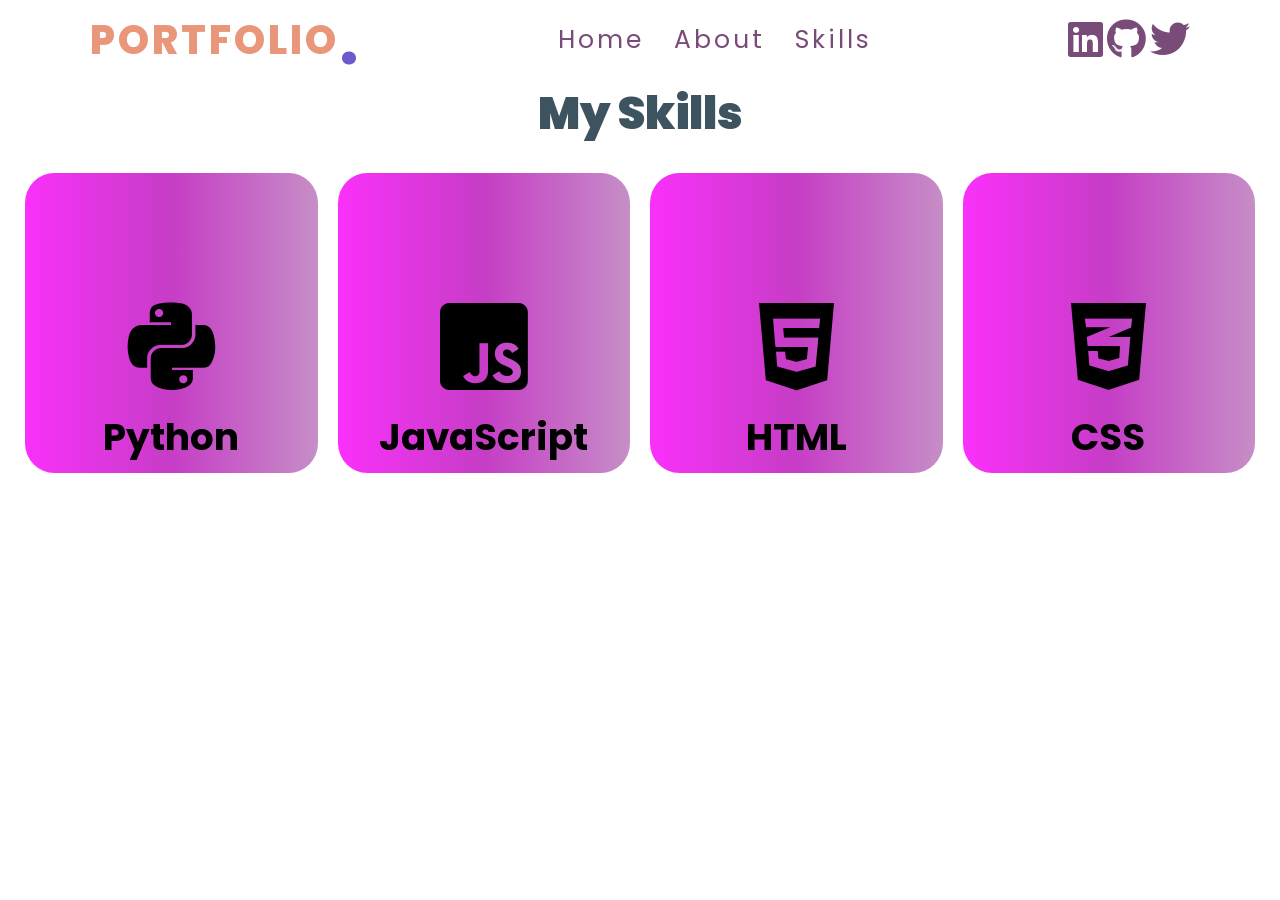
<file: Skills.html>
<!DOCTYPE html>
<html lang="en">
<head>
    <meta charset="UTF-8">
    <link rel="stylesheet" href="https://cdnjs.cloudflare.com/ajax/libs/font-awesome/5.15.3/css/all.min.css" crossorigin="anonymous" />
    <link rel="stylesheet" href="style.css">
    <title>About</title>
</head>
<body>
    <body>
        <div class="containeer">
            <nav>
                
                <div class="logo">Portfolio<b>.</b></div>
                <ul class="Nav-items">
                    <li><a href="index.html">home</a></li>
                    <li><a href="About.html">about</a></li>
                    <li><a href="#">skills</a></li>
                </ul>
                <div class="links">
                    <a href="https://www.linkedin.com/in/chukwulenyeudo-uwaeme-525a04250/" target="_blank"><i class="fab fa-linkedin"></i></a>
                    <a href="https://github.com/lennythecreator" target="_blank"><i class="fab fa-github"></i></a>
                    <a href="#"><i class="fab fa-twitter"></i></a>
                    
                </div>
            </nav>
            <h1 class="My-Skills">My Skills</h1>
            <div class="Cards_wrapper">
              <nav> 
                    <div class="Card"><ul><i class="fab fa-python" id="lang"></i><h2>Python</h2></ul></div>
                    <div class="Card"><ul><i class="fab fa-js-square" id="lang"></i><h2>JavaScript</h2></ul></div>
                    <div class="Card"><ul><i class="fab fa-html5" id="lang"></i><h2>HTML</h2></ul></div>
                    <div class="Card"><ul><i class="fab fa-css3-alt" id="lang"></i><h2>CSS</h2></ul></div>
                </nav>
                
                
            </div>
        </div>
    </body>
</body>
</html>
</file>
<file: style.css>
@import url('https://fonts.googleapis.com/css2?family=Poppins:wght@400;600;900&display=swap');
@import url('https://fonts.googleapis.com/css2?family=Sedgwick+Ave&display=swap');
*{
    margin: 0;
    padding: 0;
    box-sizing: border-box;
    font-family: 'poppins', sans-serif ;
}

body{
    overflow: hidden;
}

.container{
    width: 100%;
    min-height: 100vh;
    background-color: aquamarine;

}

nav{
    display: flex;
    width: 100%;
    justify-content: space-around;
    height: 80px;
    line-height: 80px;
    z-index: 111;
    
}

.logo{
    display: flex;
    font-size: 40px;
    font-weight: 800;
    color: darksalmon;
    letter-spacing: 3px;
    cursor: pointer;
    text-transform: uppercase;

}

b{
    font-size: 70px;
    font-weight: 40px;
    color: slateblue;

}

.Nav-items{
    display: flex;
    

}

.Nav-items li{
    list-style: none;
    margin: 0 15px;
}

.Nav-items li a{
    font-size: 25px;
    color: rgb(121, 75, 121);
    letter-spacing: 3px;
    text-decoration: none;
    text-transform: capitalize;
}
/*.Nav-items li a:hover{
    background-color: salmon;
    border-radius: 5px;
    border-color: #7f00ff;
    
    
}*/

.links a{
    font-size: 40px;
    color: rgb(121, 75, 121);
}

.wrapper{
    display: flex;
    width: 100%;
    height: 100%;
    justify-content: center;
    align-items: center;
    padding: 0 10%;
    overflow: hidden;
}
.wrapper::before{
    position:absolute;
    content: '';
    height: 450px;
    width: 450px;
    border-radius: 50%;
    left: -12%;
    top: 40%;
    background: linear-gradient(25deg,#7f00ff,pink);
    animation: object1 6s linear infinite;
    opacity: 40%;
}
.wrapper::after{
    position:absolute;
    content: '';
    height: 150px;
    width: 150px;
    border-radius: 50%;
    left: 35%;
    top: 12%;
    background: linear-gradient(25deg,#7f00ff,pink);
    animation: object1 6s linear infinite;
    opacity: 60%;
}
@keyframes object1{
    50%{
        left: -13%;
        top: 20%;
    }
}
.cols{
    width: 50%;
}
.cols0{
    z-index: 5;
}
.topline{
    display: block;
    position: relative;
    font-size: 35px;
    letter-spacing: 5px;
    color: #3d535f;

}
.topline ::after{
    position:absolute;
    content: '';
    height: 4px;
    width: 45px;
    bottom: 10px;
    background-color: rgb(121, 75, 121);
}
h1{
    display: block;
    font-size: 45px;
    font-weight: 900;
    color: #3d535f;
}
.Moto{
    display: flex;
    position: relative;
    font-size: 35px;
    font-family: Sedgwick Ave;
    letter-spacing: 4px;
    font-weight:900;
    rotate:-90deg;
    left: 700px;
    bottom: 30px;
}
.multitext{
    color: blueviolet;
    text-transform: capitalize;
}
p{
    display: block;
    width: 90%;
    font-size: 15px;
    color:  #3d535f;
}
.buttons{
    width: 100%;
    display: flex;
    position: relative;
    left: 20px;
}

button{
    outline: none;
    border: none;
    cursor: pointer;
    font-size: 15px;
    font-weight: 400;
    border-radius: 25px;
    color: #fff;
    background-color: blueviolet;
    padding: 8px 14px;
    margin: 15px;
    letter-spacing: 2px;
    text-transform: capitalize;
    box-shadow: 0 15px 10px rgb(0,0,0,0.4);
}

.Inspiration{
    position:relative;
    left: -10px;
}

button:hover{
    background-color: #7f00ff;
}
.imgbox{
    position: relative;
    width: 100%;
    top: 70px;
    height: 25%;
}
.imgbox img{
    position: relative;
    height: 100%;
    border-radius: 25%;
    border-color:violet;
    
    width: calc(130% - 340px);
    top: -100px;
    bottom: -50px;
    right: 50px;
    transform: rotate(180 deg);
    animation:animateUser 8s linear infinite;
    
    
}

@keyframes animateUser{
    50%{
        right: 20px;
        top: -90px;
    }
}

.Quote{
    display: flex;
    position: relative;
}
/*Skills CSS*/
.My-Skills{
    position: relative;
    display: flex;
    justify-content: center;
}
.Cards_wrapper{
    display: flex;
    justify-content: center;
    margin: 15px;

}
.Card::before,
.Card::after{
    box-sizing: border-box;

}
.Card{
    font-size: 25px;
    display: grid;
    border-radius: 10%;
    min-height: 300px;
    padding: 8rem 0 0;
    width: 50%;
    margin: 10px;
    place-items:center;
    line-height: 1.6;
    background-image: linear-gradient(to right,rgb(250, 48, 250) 0%,rgb(198, 61, 198) 50%,rgb(198, 142, 198) 100%);
    transition:transform 1s ease-in;
    transition: background-color 2s ease-out;
    /*Animation*/
    animation-name: hover-up-down-animation;
    animation-duration: 2s;
    animation-timing-function: ease-in-out;
    animation-iteration-count: infinite;
}
#lang{
    font-size: 100px;
    display: flex;
    position: relative;
    bottom: 10px;
    justify-content: center;
    
}

.Card:hover{
    transform: scale(1.05);
    background-color: #7f00ff;
    transform: translateY(-5px);
    
}
@keyframes hover-up-down-animation {
    0% {
      transform: translateY(0);
    }
    50% {
      transform: translateY(-5px);
      
    }
    100% {
      transform: translateY(0);
    }
}
</file>
